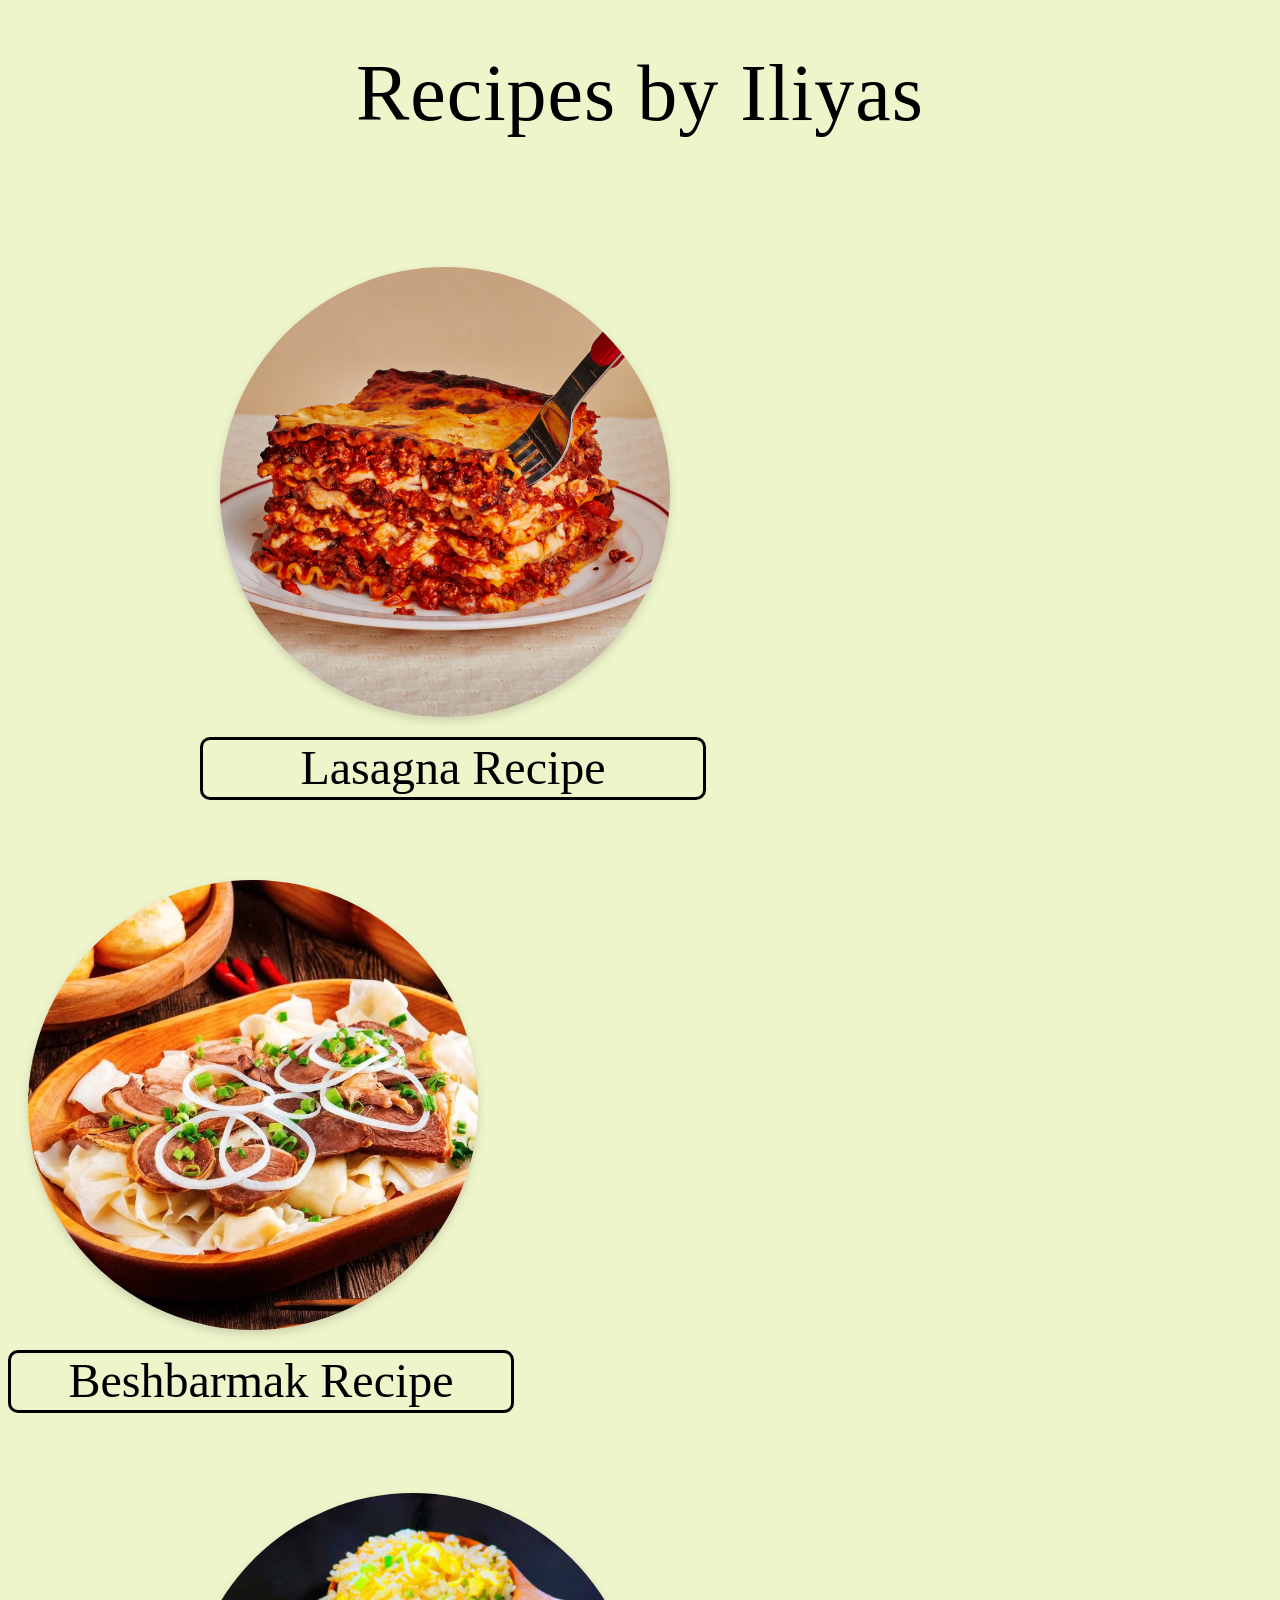
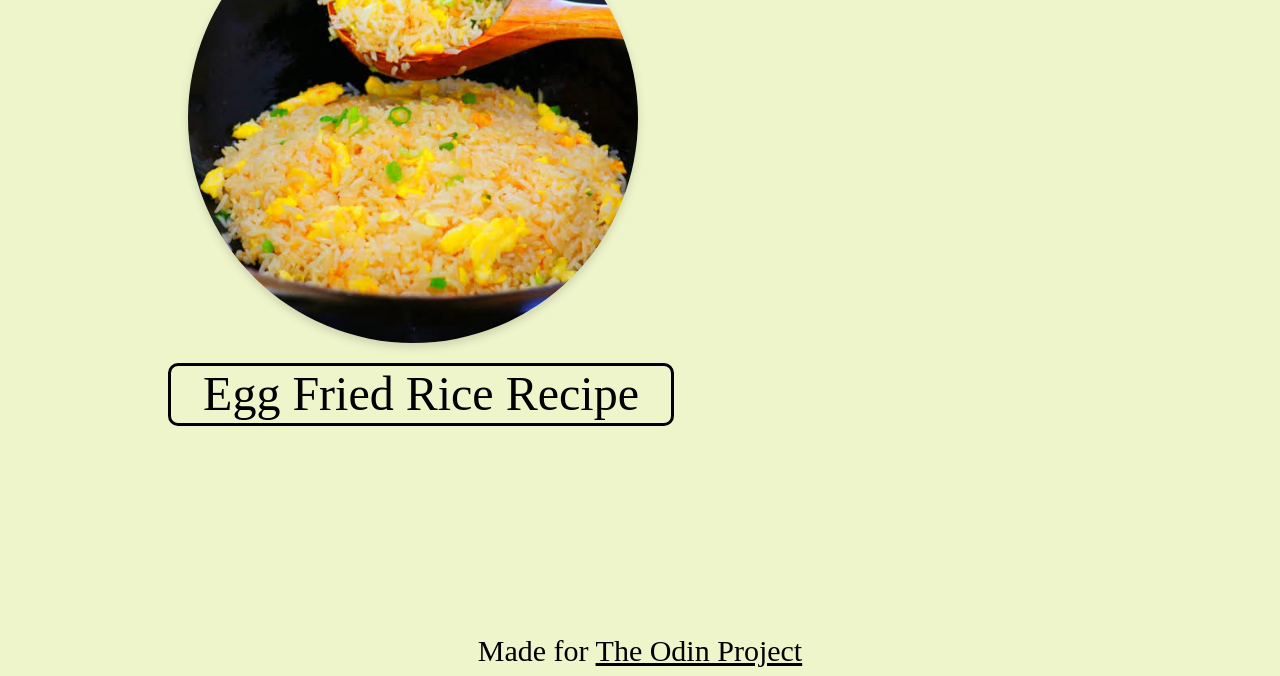
<file: index.html>
<!DOCTYPE html>
<html lang="en">
<head>
    <meta charset="UTF-8">
    <meta name="viewport" content="width=device-width, initial-scale=1.0">
    <title>Recipes</title>
    <link rel="stylesheet" href="styles.css">
</head>
<body>
    <h1 class="title">Recipes by Iliyas</h1>

    <div class="left container">
    <img src="images/lasagna.jpeg" alt="Lasagna image">
    <a class="recipe-link" href="./recipes/lasagna.html">Lasagna Recipe</a> 
    </div> 

    <div class="middle container">
    <img src="images/besh.jpeg" alt="Beshbarmak image">
    <a class="recipe-link" href="./recipes/beshbarmak.html">Beshbarmak Recipe</a>
    </div>

    <div class="right container">
    <img src="images/egg-fried-rice.jpeg" alt="Egg fried rice image">
    <a class="recipe-link" href="./recipes/egg-fried-rice.html">Egg Fried Rice Recipe</a>
    </div>


    <p class="footer-text">Made for <a class="top-link" href="https://www.theodinproject.com/">The Odin Project</a></p>
  
</body>
</html>
</file>
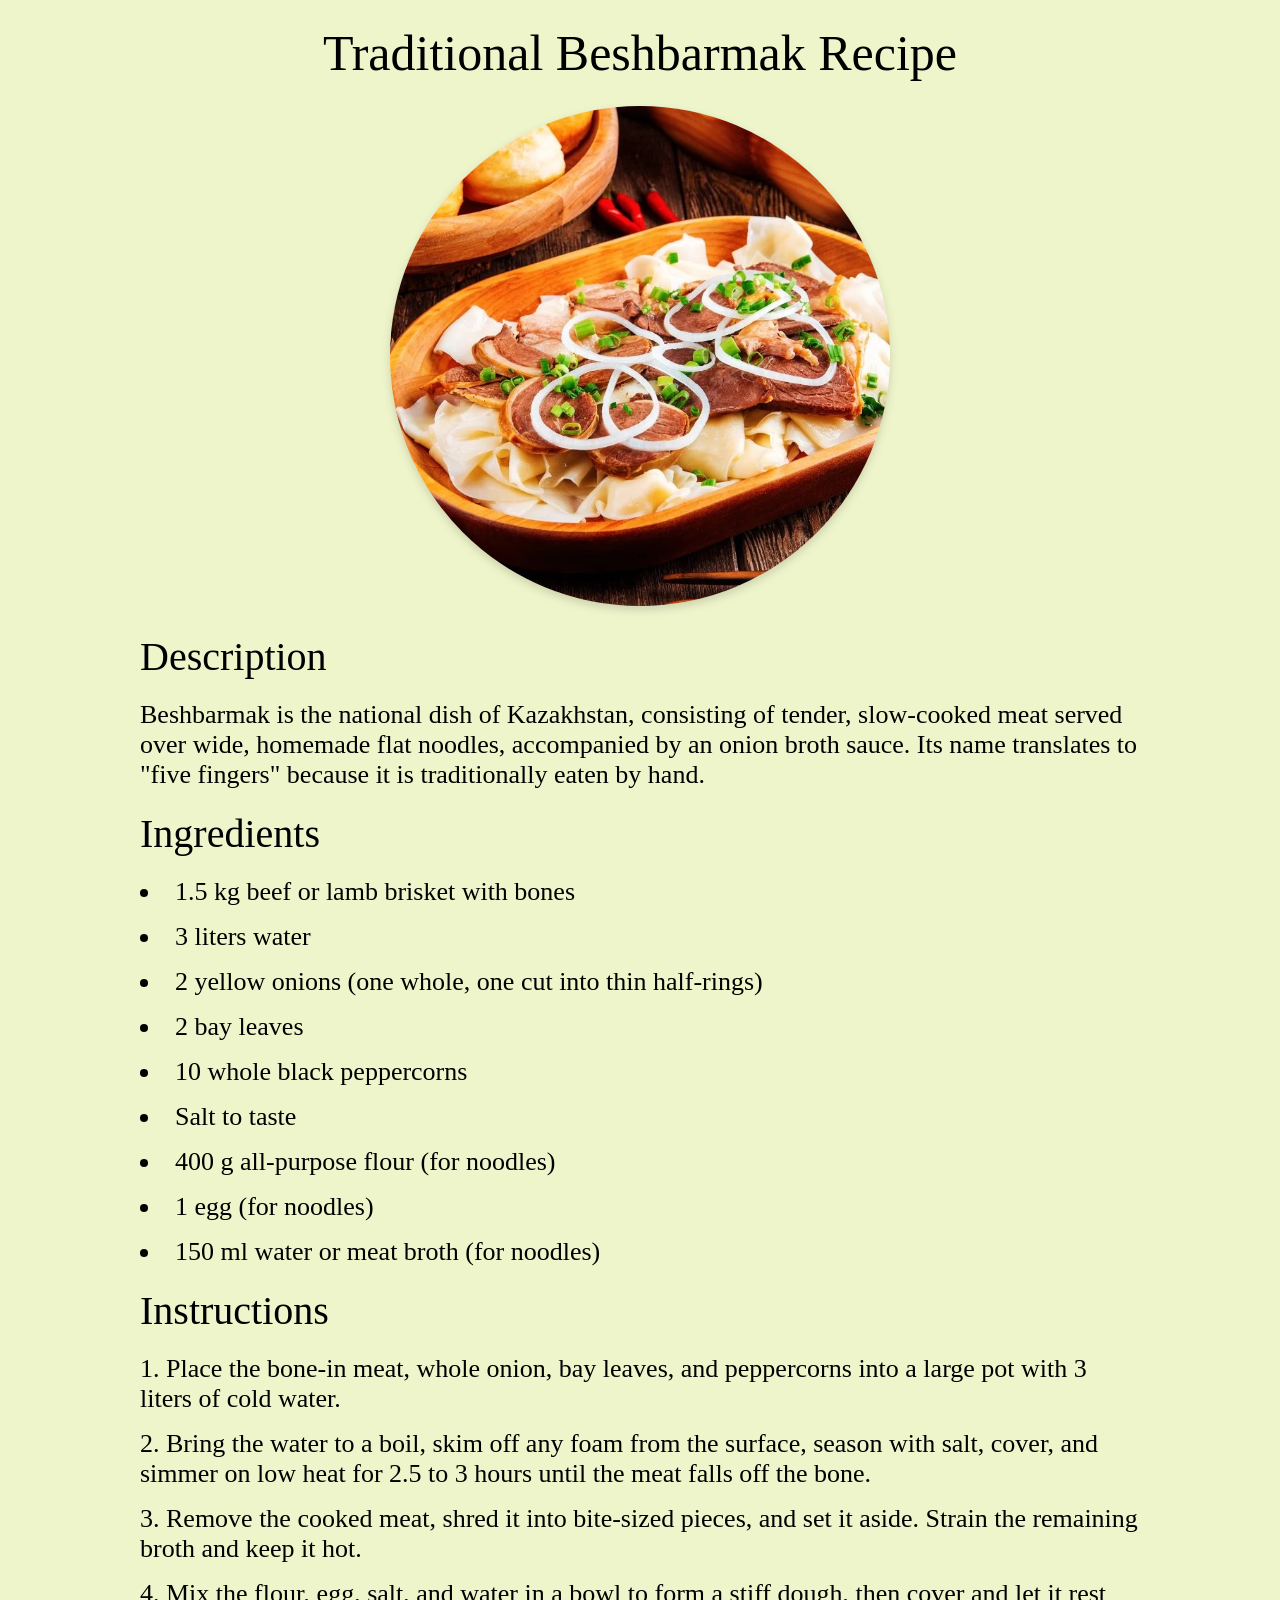
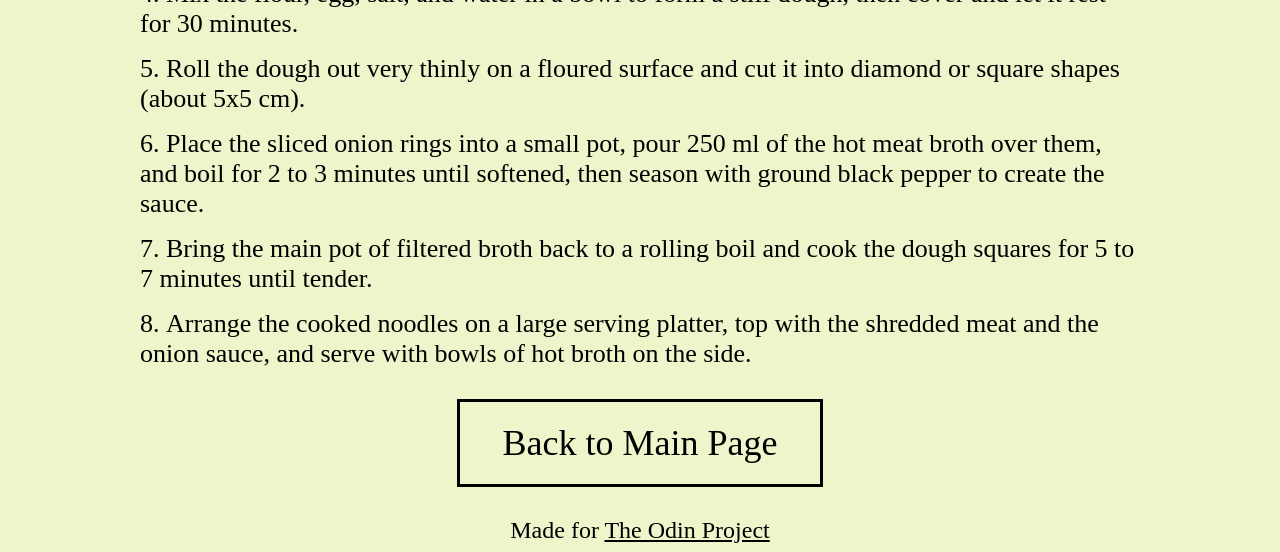
<file: recipes/beshbarmak.html>
<!DOCTYPE html>
<html lang="en">
<head>
    <meta charset="UTF-8">
    <meta name="viewport" content="width=device-width, initial-scale=1.0">
    <title>Beshbarmak Recipe</title>
    <link rel="stylesheet" href="pages.css">   
</head>
<body>
    <div class="container">
    <p id="title">Traditional Beshbarmak Recipe</p>
    <div class="img"><img src="../images/besh.jpeg" alt="Lasagna image" width="500" height="500"></div>
    <p class="big">Description</p>
        <p>
        Beshbarmak is the national dish of Kazakhstan, consisting of tender, slow-cooked meat served over wide, homemade flat noodles, accompanied by an onion broth sauce. Its name translates to "five fingers" because it is traditionally eaten by hand.
        </p>
    <p class="big">Ingredients</p>
        <ul>
            <li>1.5 kg beef or lamb brisket with bones</li>
            <li>3 liters water</li>
            <li>2 yellow onions (one whole, one cut into thin half-rings)</li>
            <li>2 bay leaves</li>
            <li>10 whole black peppercorns</li>
            <li>Salt to taste</li>
            <li>400 g all-purpose flour (for noodles)</li>
            <li>1 egg (for noodles)</li>
            <li>150 ml water or meat broth (for noodles)</li>
        </ul>
    <p class="big">Instructions</p>
        <ol>
            <li>Place the bone-in meat, whole onion, bay leaves, and peppercorns into a large pot with 3 liters of cold water.</li>
            <li>Bring the water to a boil, skim off any foam from the surface, season with salt, cover, and simmer on low heat for 2.5 to 3 hours until the meat falls off the bone.</li>
            <li>Remove the cooked meat, shred it into bite-sized pieces, and set it aside. Strain the remaining broth and keep it hot.</li>
            <li>Mix the flour, egg, salt, and water in a bowl to form a stiff dough, then cover and let it rest for 30 minutes.</li>
            <li>Roll the dough out very thinly on a floured surface and cut it into diamond or square shapes (about 5x5 cm).</li>
            <li>Place the sliced onion rings into a small pot, pour 250 ml of the hot meat broth over them, and boil for 2 to 3 minutes until softened, then season with ground black pepper to create the sauce.</li>
            <li>Bring the main pot of filtered broth back to a rolling boil and cook the dough squares for 5 to 7 minutes until tender.</li>
            <li>Arrange the cooked noodles on a large serving platter, top with the shredded meat and the onion sauce, and serve with bowls of hot broth on the side.</li>
        </ol>
      <a class="button" href="../index.html">Back to Main Page</a>
</div>
    <p class="footer-text">Made for <a target="_blank" rel="noreferrer" class="top-link" href="https://www.theodinproject.com/">The Odin Project</a></p>

</body>
</html>
</file>
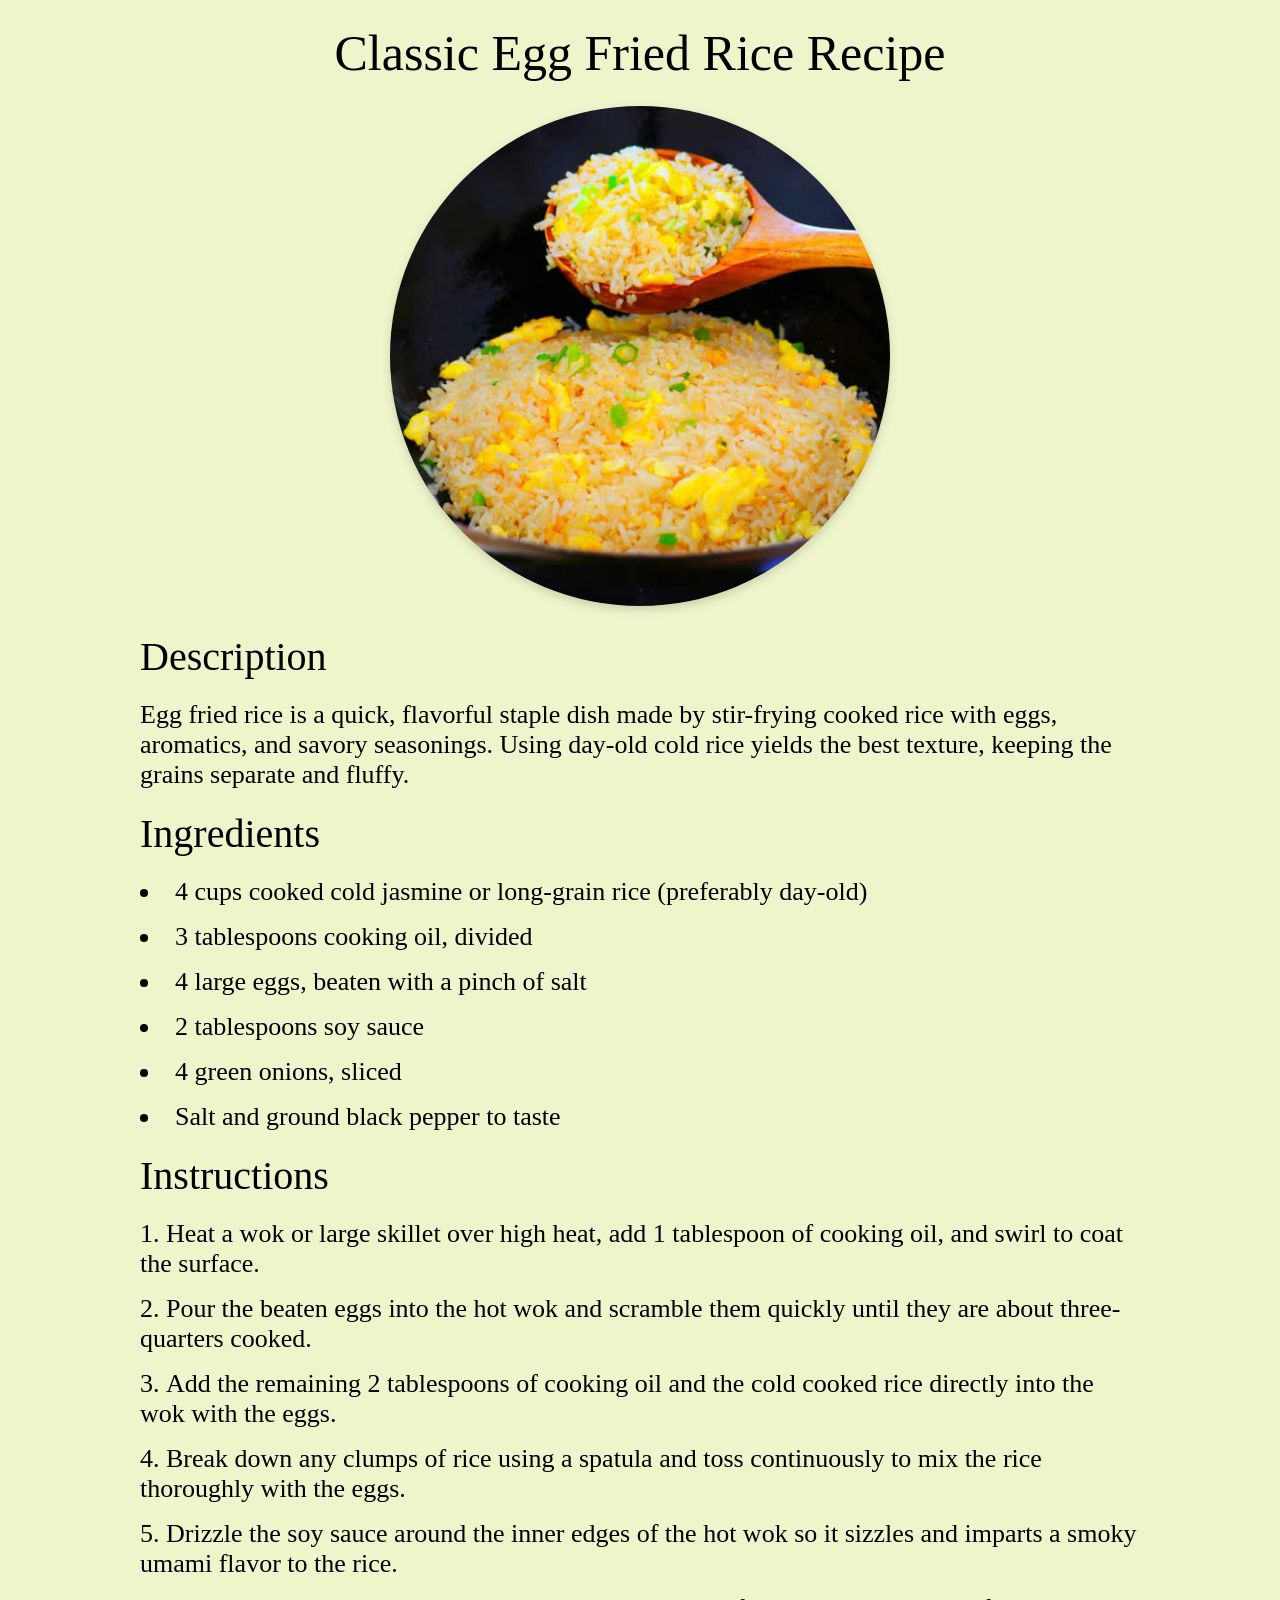
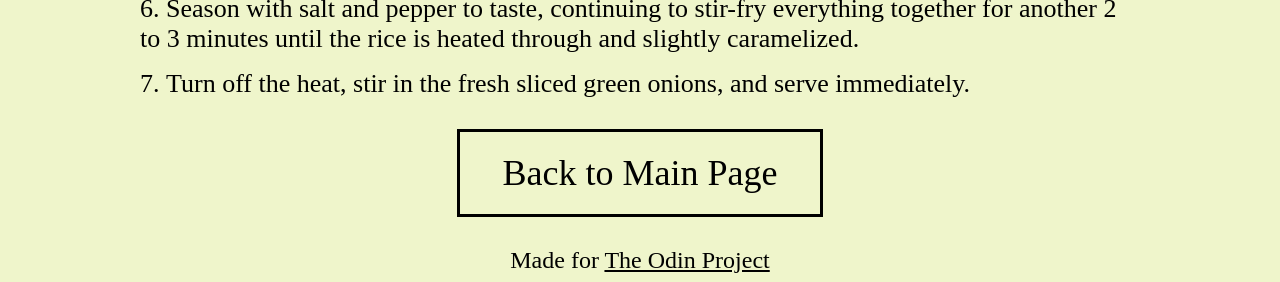
<file: recipes/egg-fried-rice.html>
<!DOCTYPE html>
<html lang="en">
<head>
    <meta charset="UTF-8">
    <meta name="viewport" content="width=device-width, initial-scale=1.0">
    <title>Egg Fried Rice Recipe</title>
    <link rel="stylesheet" href="pages.css">
</head>
<body>
    <div class="container">
    <p id="title">Classic Egg Fried Rice Recipe</p>
    <div class="img"><img src="../images/egg-fried-rice.jpeg" alt="Lasagna image" width="500" height="500"></div>
    <p class="big">Description</p>
        <p>
        Egg fried rice is a quick, flavorful staple dish made by stir-frying cooked rice with eggs, aromatics, and savory seasonings. Using day-old cold rice yields the best texture, keeping the grains separate and fluffy.
        </p>
    <p class="big">Ingredients</p>
        <ul>
        <li>4 cups cooked cold jasmine or long-grain rice (preferably day-old)</li>
        <li>3 tablespoons cooking oil, divided</li>
        <li>4 large eggs, beaten with a pinch of salt</li>
        <li>2 tablespoons soy sauce</li>
        <li>4 green onions, sliced</li>
        <li>Salt and ground black pepper to taste</li>
        </ul>
    <p class="big">Instructions</p>
        <ol>
            <li>Heat a wok or large skillet over high heat, add 1 tablespoon of cooking oil, and swirl to coat the surface.</li>
            <li>Pour the beaten eggs into the hot wok and scramble them quickly until they are about three-quarters cooked.</li>
            <li>Add the remaining 2 tablespoons of cooking oil and the cold cooked rice directly into the wok with the eggs.</li>
            <li>Break down any clumps of rice using a spatula and toss continuously to mix the rice thoroughly with the eggs.</li>
            <li>Drizzle the soy sauce around the inner edges of the hot wok so it sizzles and imparts a smoky umami flavor to the rice.</li>
            <li>Season with salt and pepper to taste, continuing to stir-fry everything together for another 2 to 3 minutes until the rice is heated through and slightly caramelized.</li>
            <li>Turn off the heat, stir in the fresh sliced green onions, and serve immediately.</li>
        </ol>


    </div>
    <a class="button" href="../index.html">Back to Main Page</a>
    <p class="footer-text">Made for <a target="_blank" rel="noreferrer" class="top-link" href="https://www.theodinproject.com/">The Odin Project</a></p>
</body>
</html>
</file>
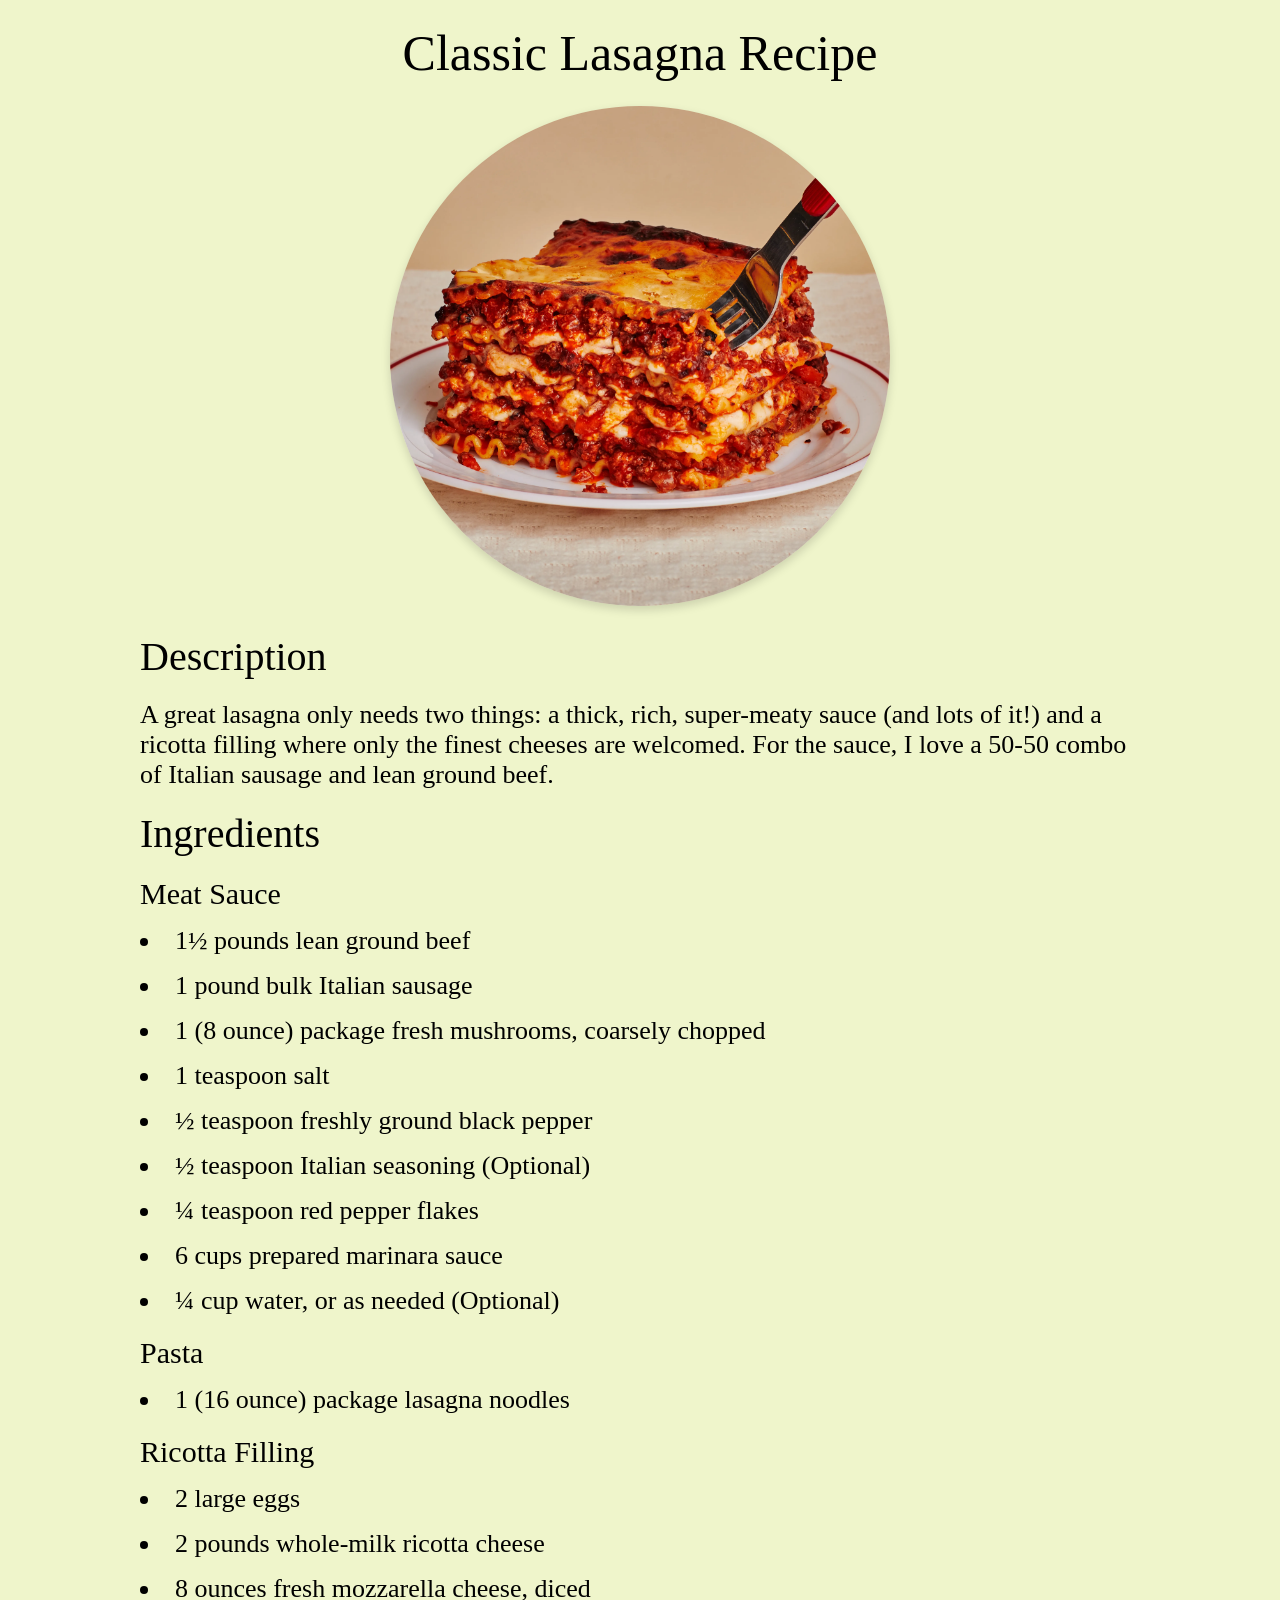
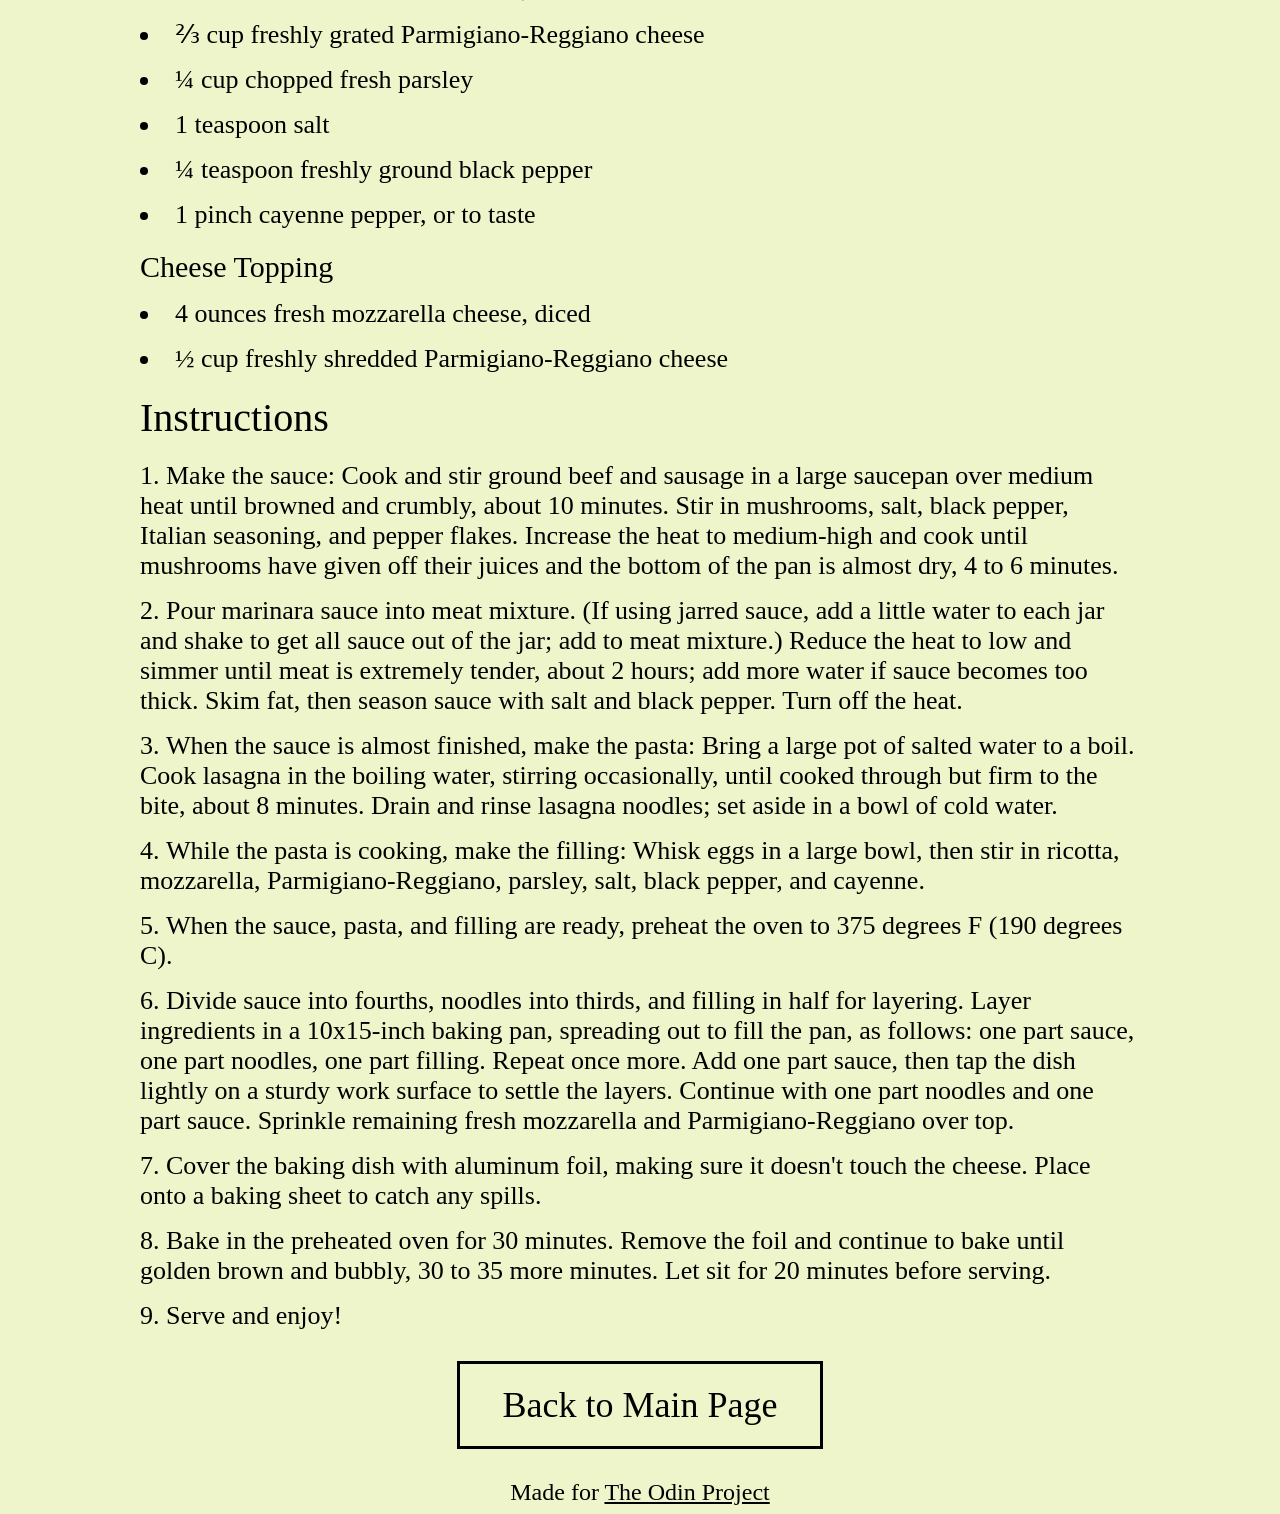
<file: recipes/lasagna.html>
<!DOCTYPE html>
<html lang="en">
<head>
    <meta charset="UTF-8">
    <meta name="viewport" content="width=device-width, initial-scale=1.0">
    <title>Lasagna Recipe</title>
    <link rel="stylesheet" href="pages.css">
    <style>
        .grouping{
            font-size: 30px;
            margin-top: 20px;
        }
    </style>
</head>
<body>
<div class="container">
    <p id="title">Classic Lasagna Recipe</p>
    <div class="img"><img src="../images/lasagna.jpeg" alt="Lasagna image" width="500" height="500"></div>
    <p class="big">Description</p>
        <p>
        A great lasagna only needs two things: a thick, rich, super-meaty sauce (and lots of it!)
        and a ricotta filling where only the finest cheeses are welcomed.
        For the sauce, I love a 50-50 combo of Italian sausage and lean ground beef.
        </p>
    <p class="big">Ingredients</p>
        <p class="grouping">Meat Sauce</p>
        <ul>
        <li>1½ pounds lean ground beef</li>
        <li>1 pound bulk Italian sausage</li>
        <li>1 (8 ounce) package fresh mushrooms, coarsely chopped</li>
        <li>1 teaspoon salt</li>
        <li>½ teaspoon freshly ground black pepper</li>
        <li>½ teaspoon Italian seasoning (Optional)</li>
        <li>¼ teaspoon red pepper flakes</li>
        <li>6 cups prepared marinara sauce</li>
        <li>¼ cup water, or as needed (Optional)</li>
        </ul>
        <p class="grouping">Pasta</p>
        <ul>
            <li>1 (16 ounce) package lasagna noodles</li>
        </ul>
        <p class="grouping">Ricotta Filling</p>
        <ul>
        <li>2 large eggs</li>
        <li>2 pounds whole-milk ricotta cheese</li>
        <li>8 ounces fresh mozzarella cheese, diced</li>
        <li>⅔ cup freshly grated Parmigiano-Reggiano cheese</li>
        <li>¼ cup chopped fresh parsley</li>
        <li>1 teaspoon salt</li>
        <li>¼ teaspoon freshly ground black pepper</li>
        <li>1 pinch cayenne pepper, or to taste</li>
        </ul>
        <p class="grouping">Cheese Topping</p>
        <ul>
        <li>4 ounces fresh mozzarella cheese, diced</li>
        <li>½ cup freshly shredded Parmigiano-Reggiano cheese
        </li>
        </ul>
    <p class="big">Instructions</p>
        <ol>
        <li>
            Make the sauce: Cook and stir ground beef and sausage in a large saucepan over medium heat until browned and crumbly, about 10 minutes. Stir in mushrooms, salt, black pepper, Italian seasoning, and pepper flakes. Increase the heat to medium-high and cook until mushrooms have given off their juices and the bottom of the pan is almost dry, 4 to 6 minutes.  
        </li>
        <li>
            Pour marinara sauce into meat mixture. (If using jarred sauce, add a little water to each jar and shake to get all sauce out of the jar; add to meat mixture.) Reduce the heat to low and simmer until meat is extremely tender, about 2 hours; add more water if sauce becomes too thick. Skim fat, then season sauce with salt and black pepper. Turn off the heat.
        </li>
        <li>
            When the sauce is almost finished, make the pasta: Bring a large pot of salted water to a boil. Cook lasagna in the boiling water, stirring occasionally, until cooked through but firm to the bite, about 8 minutes. Drain and rinse lasagna noodles; set aside in a bowl of cold water.
        </li>
        <li>
            While the pasta is cooking, make the filling: Whisk eggs in a large bowl, then stir in ricotta, mozzarella, Parmigiano-Reggiano, parsley, salt, black pepper, and cayenne.
        </li>
        <li>
            When the sauce, pasta, and filling are ready, preheat the oven to 375 degrees F (190 degrees C).
        </li>
        <li>
            Divide sauce into fourths, noodles into thirds, and filling in half for layering. Layer ingredients in a 10x15-inch baking pan, spreading out to fill the pan, as follows: one part sauce, one part noodles, one part filling. Repeat once more. Add one part sauce, then tap the dish lightly on a sturdy work surface to settle the layers. Continue with one part noodles and one part sauce. Sprinkle remaining fresh mozzarella and Parmigiano-Reggiano over top.
        </li>
        <li>
            Cover the baking dish with aluminum foil, making sure it doesn't touch the cheese. Place onto a baking sheet to catch any spills.
        </li>
        <li>
            Bake in the preheated oven for 30 minutes. Remove the foil and continue to bake until golden brown and bubbly, 30 to 35 more minutes. Let sit for 20 minutes before serving.
        </li>
        <li>
            Serve and enjoy!
        </li>
    </ol>

    <a class="button" href="../index.html">Back to Main Page</a>
</div>
    <p class="footer-text">Made for <a target="_blank" rel="noreferrer" class="top-link" href="https://www.theodinproject.com/">The Odin Project</a></p>
     
</body>
</html>
</file>
<file: styles.css>
body{
    background-color: #eff5cb;
    font-family: Georgia, serif;
}


.title{
    text-align: center; 
    font-weight: 500;
    margin: 3rem auto;
    box-sizing: border-box;
    color:black;
    font-size: 80px;
    letter-spacing: 1px;
}

.container{
    display: inline-block;
    width: 500px;
    margin-top: 5rem;
}

.right{
    margin-right: 8rem;
    margin-left: 10rem;
}

.left{
    margin-left: 12rem;
    margin-right: 10rem;
}

img{
    width: 450px;
    height: 450px;
    border-radius: 50%;    
    object-fit: cover;     
    box-shadow: 0 4px 10px rgba(0,0,0,0.15);
    margin-left: 20px;
}

.recipe-link{
    text-decoration: none;
    font-size: 48px;    
    color:black;  
    display: inline-block;
    margin-top: 1rem;
    width: 500px;
    padding-bottom: 2px;
    text-align: center;
    border: 3px solid black;    
    border-radius: 10px;
    cursor: pointer;
    transition: background-color 0.4s ease-in;
}

.recipe-link:hover{
    background-color: black;
    color: #eff5cb;
}




.footer-text{
    text-align: center;
    margin-bottom: 0;
    font-size: 30px;
    margin-top: 13rem;
}

.top-link{
    display: inline;   
    color:black;  
}
</file>
<file: recipes/pages.css>
body{
    background-color: #eff5cb;
    font-family: "Times New Roman";
    text-align: center;
}

#title{
    text-align: center;
    font-size: 50px;
    margin: 24px auto;
    font-weight: 500;
}

img{
    width: 500px;
    height: 500px;
    border-radius: 50%;    
    object-fit: cover;     
    box-shadow: 0 4px 10px rgba(0,0,0,0.15);
}

.img{
    text-align: center;
}

.container{
    width: 1000px;
    margin: 0 auto;
    text-align: left;
    font-size: 26px;
}

.big{
    font-size: 40px;
    margin: 20px auto;
}

p, ul, ol{
    margin: 0;
    padding: 0;
}


li{
    margin: 15px auto;
}

ul, ol{
    list-style-position: inside;
}

.footer-text{
    text-align: center;
    margin-bottom: 0;
    font-size: 24px;
}
.top-link{
    display: inline;   
    color:black;  
}

.button{ 
    display: block;
    border: 3px solid black;
    text-align: center;
    width: 300px;
    margin: 30px auto;
    padding: 20px 30px;
    font-family: "Times New Roman";
    font-size: 36px;
    text-decoration: none;
    font-weight: 500;
    color: black;
    transition: background-color 0.4s ease-in;
}

.button:hover{
    background-color: black;
    color: #eff5cb;
}
</file>
